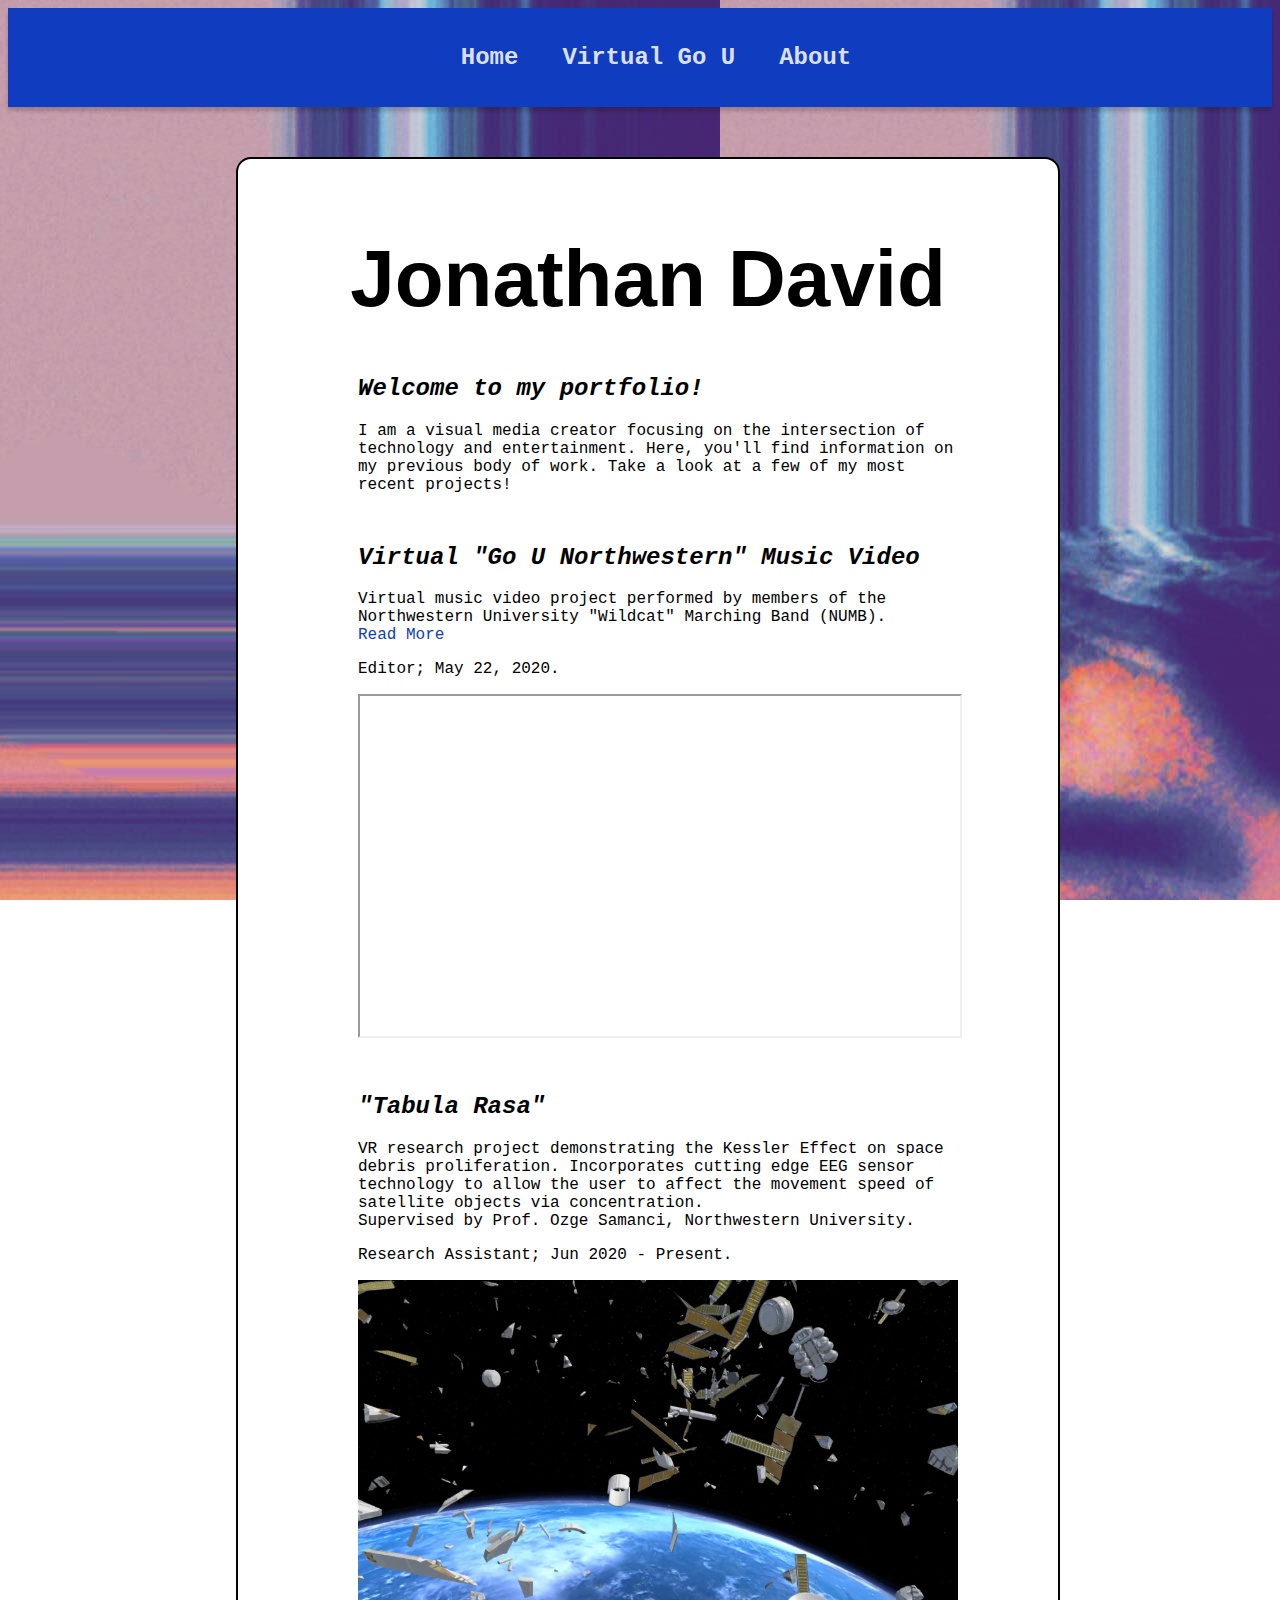
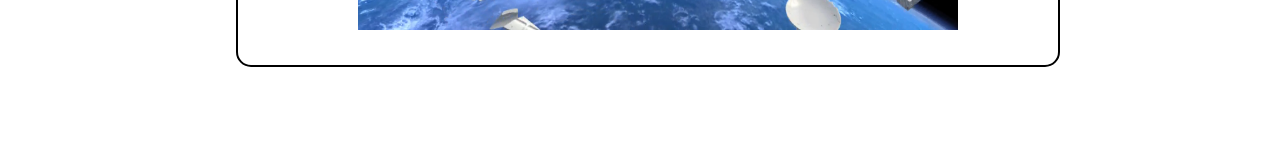
<file: index.html>
<!DOCTYPE html>
<html>
   <head>
      <title>Home - Jonathan David</title>
      <link rel="stylesheet" href="styles.css">
   </head>
   <body>
      <nav class = "top-nav" aria-labelledby="top nav bar">
        <ul>
          <li><a href="index.html" aria-current="page">Home</a></li>
          <li><a href="gouproject.html">Virtual Go U</a></li>
          <li><a href="about.html">About</a></li>
        </ul>
      </nav>
      <main>
        <div class="white-back">
          <h1 class="main-heading">Jonathan David</h1>
          <div class="text-column">
            <h2 class="content-heading">Welcome to my portfolio!</h2>
            <p>I am a visual media creator focusing on the intersection of technology and entertainment.
              Here, you'll find information on my previous body of work. Take a look at a few of my most recent projects!</p>
          </div>
          <div class="text-column">
            <h2 class="content-heading">Virtual "Go U Northwestern" Music Video</h2>
            <p>Virtual music video project performed by members of the Northwestern University "Wildcat" Marching Band (NUMB).
              <br><a href="gouproject.html">Read More</a></P>
            <p>Editor; May 22, 2020.</p>
            <iframe width="600" height="340" src="https://www.youtube.com/embed/B_dOpaBt9pw"></iframe>
          </div>
          <div class="text-column">
            <h2 class="content-heading">"Tabula Rasa"</h2>
            <p>VR research project demonstrating the Kessler Effect on space debris proliferation.
              Incorporates cutting edge EEG sensor technology to allow the user to affect the movement speed of satellite objects via concentration.
              <br>Supervised by Prof. Ozge Samanci, Northwestern University.</p>
            <p>Research Assistant; Jun 2020 - Present.</p>
            <img src="Debris1.png" alt="Screencap of 3D space debris models" width="600" height="350">
          </div>
        </div>
      </main>

   </body>
</html>
</file>
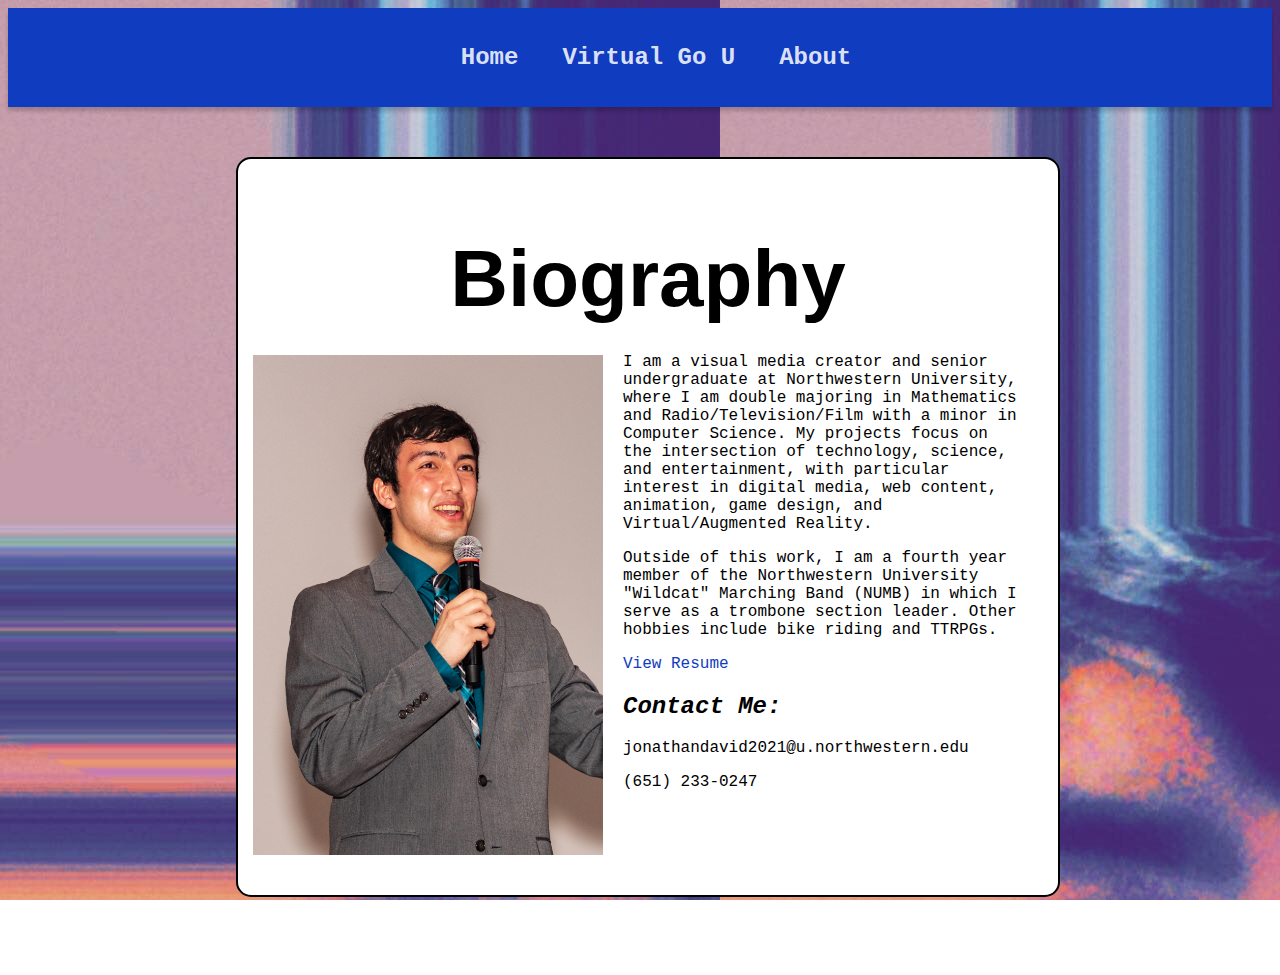
<file: about.html>
<!DOCTYPE html>
<html>
   <head>
      <title>About - Jonathan David</title>
      <link rel="stylesheet" href="styles.css">
   </head>
   <body>
      <nav class = "top-nav" aria-labelledby="top nav bar">
        <ul>
          <li><a href="index.html">Home</a></li>
          <li><a href="gouproject.html">Virtual Go U</a></li>
          <li><a href="about.html" aria-current="page">About</a></li>
        </ul>
      </nav>
      <main>
        <div class="white-back">
          <h1 class="main-heading">Biography</h1>
          <div class="about-wrapper">
            <img src="JonathanApplause2.jpg" height="500" width = "350" alt="Jonathan speaking into a microphone">
            <div class="about-text">
              <p>I am a visual media creator and senior undergraduate at Northwestern University, where I am
                double majoring in Mathematics and Radio/Television/Film with a minor in Computer Science.
                My projects focus on the intersection of technology, science, and entertainment, with particular
                interest in digital media, web content, animation, game design, and Virtual/Augmented Reality.</p>
              <p>Outside of this work, I am a fourth year member of the Northwestern University "Wildcat" Marching Band (NUMB) in which
                I serve as a trombone section leader. Other hobbies include bike riding and TTRPGs.</p>
              <a href="JonathanDavidResume2020.pdf">View Resume</a>
              <h2 class="content-heading">Contact Me:</h2>
              <p>jonathandavid2021@u.northwestern.edu</p>
              <p>(651) 233-0247</p>
            </div>
          </div>
        </div>

      </main>

   </body>
</html>
</file>
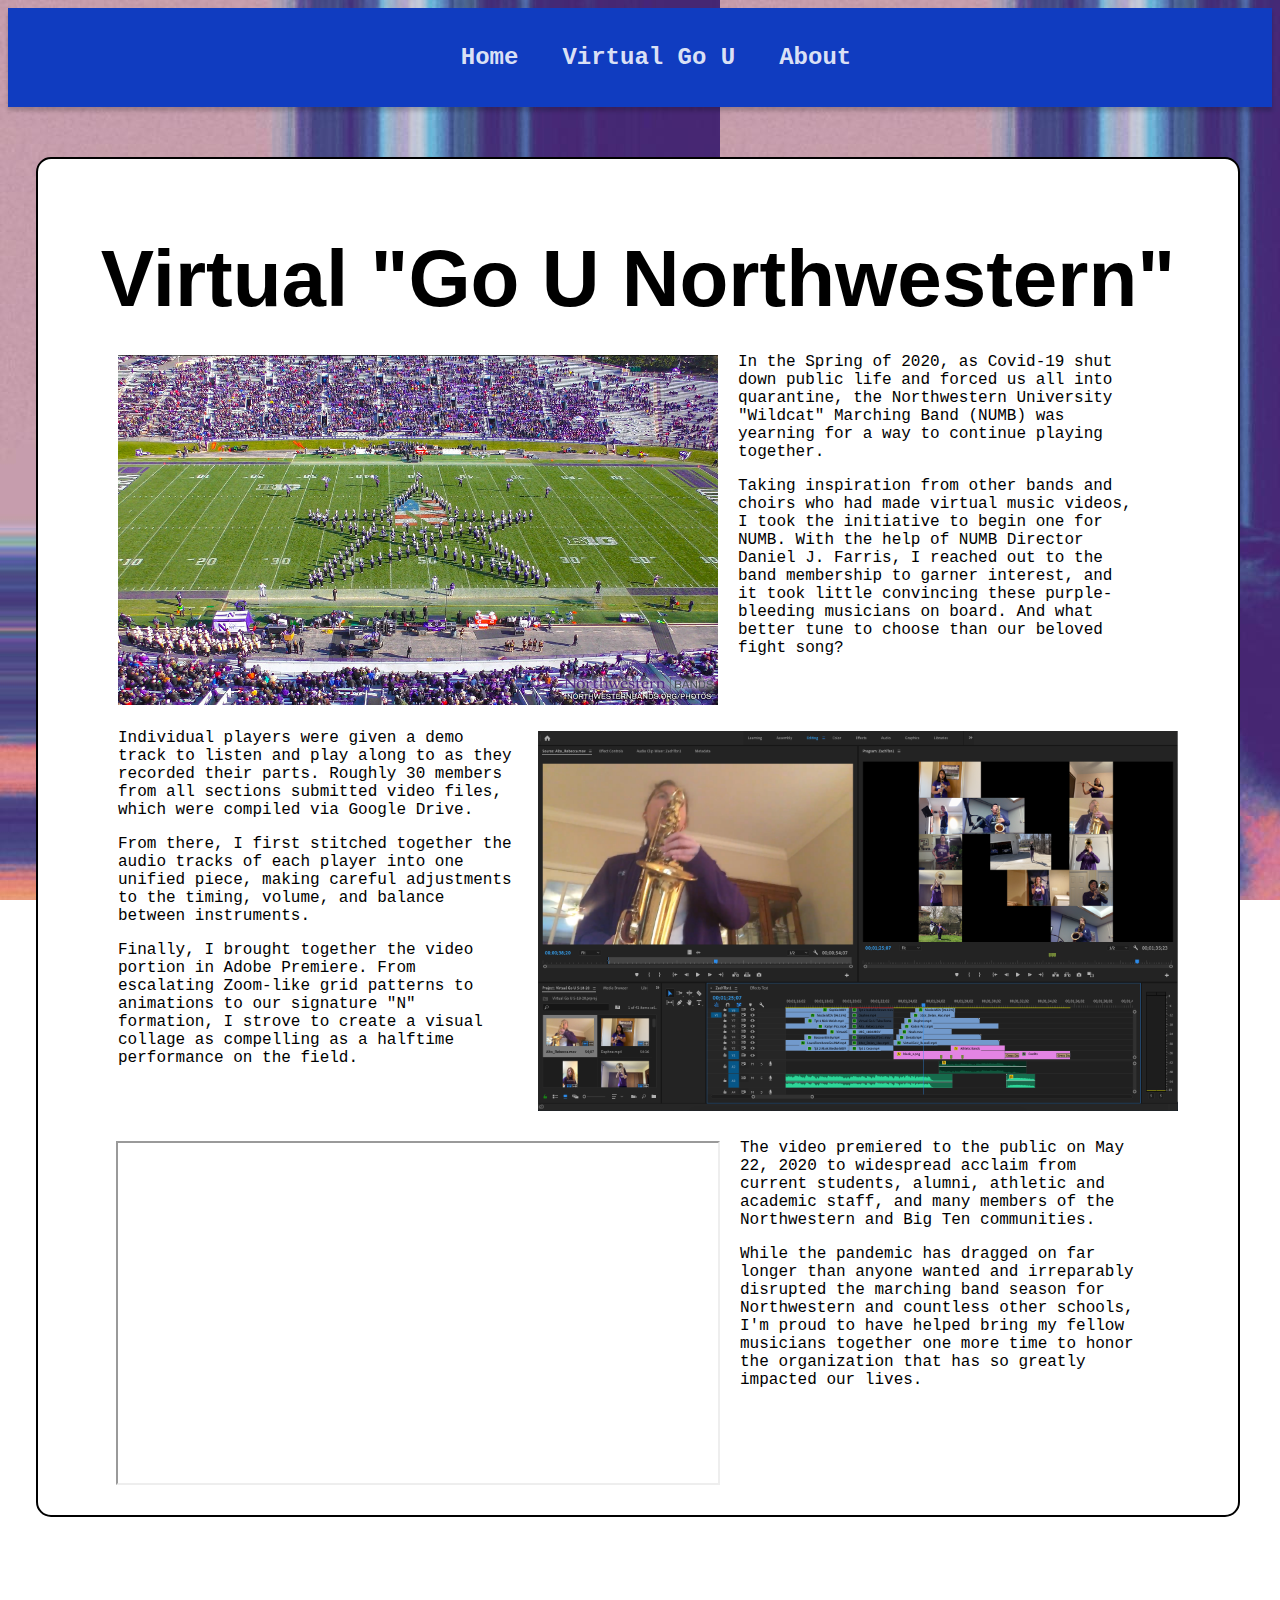
<file: gouproject.html>
<!DOCTYPE html>
<html>
   <head>
      <title>Virtual "Go U Northwestern"</title>
      <link rel="stylesheet" href="styles.css">
   </head>
   <body>
      <nav class = "top-nav" aria-labelledby="top nav bar">
        <ul>
          <li><a href="index.html">Home</a></li>
          <li><a href="gouproject.html" aria-current="page">Virtual Go U</a></li>
          <li><a href="about.html">About</a></li>
        </ul>
      </nav>
      <main>
        <div class="white-back" id="project-back">
          <h1 class="main-heading">Virtual "Go U Northwestern"</h1>
          <div class="about-wrapper">
            <img src="NUMBStar.png" height="350" width = "600" alt="NUMB marching in a star formation">
            <div class="about-text">
              <p>In the Spring of 2020, as Covid-19 shut down public life and forced us all into quarantine,
                the Northwestern University "Wildcat" Marching Band (NUMB) was yearning for a way to continue playing together.</p>
              <p>Taking inspiration from other bands and choirs who had made virtual music videos, I took the initiative to begin one for NUMB.
                With the help of NUMB Director Daniel J. Farris, I reached out to the band membership to garner interest, and it took little convincing
                these purple-bleeding musicians on board. And what better tune to choose than our beloved fight song?</p>
            </div>
          </div>
          <div class="about-wrapper">
            <div class="about-text">
              <p>Individual players were given a demo track to listen and play along to as they recorded their parts.
                Roughly 30 members from all sections submitted video files, which were compiled via Google Drive.</p>
              <p>From there, I first stitched together the audio tracks of each player into one unified piece, making
                careful adjustments to the timing, volume, and balance between instruments.</p>
              <p>Finally, I brought together the video portion in Adobe Premiere. From escalating Zoom-like grid patterns to animations
                to our signature "N" formation, I strove to create a visual collage as compelling as a halftime performance on the field.</p>
            </div>
            <img src="GoUPremiere.png" height="380" width = "640" alt="Project being edited in Adobe Premiere">
          </div>
          <div class="about-wrapper">
            <iframe width="600" height="340" src="https://www.youtube.com/embed/B_dOpaBt9pw"></iframe>
            <div class="about-text">
              <p>The video premiered to the public on May 22, 2020 to widespread acclaim from current students, alumni, athletic and academic staff,
                and many members of the Northwestern and Big Ten communities.</p>
              <p>While the pandemic has dragged on far longer than anyone wanted and irreparably disrupted the marching band season for Northwestern
                and countless other schools, I'm proud to have helped bring my fellow musicians together one more time to honor the organization
                that has so greatly impacted our lives.</p>
            </div>
          </div>
        </div>

      </main>

   </body>
</html>
</file>
<file: styles.css>
main {
  margin-top:  100px;
  margin-left: 2em;
}

body {
  background-image: url("https://jtd3307.github.io/JonathanBlur.JPG");
  background-repeat: repeat;
  background-attachment: fixed;
}

.white-back {
  background-color: white;
  width: 820px;
  position: relative;
  left: 50%;
  transform: translate(-420px, -50px);
  padding-bottom: 30px;
  padding-top: 20px;
  border: 2px solid black;
  border-radius: 15px;
}

#project-back {
  width: 1200px;
  transform: translate(-620px, -50px);
}

.main-heading {
  font-size: 500%;
  text-align: center;
  font-family: "Trebuchet MS", Helvetica, sans-serif;
  position: relative;
  margin-bottom: 30px;
}

.text-column {
  position: relative;
  left: 50%;
  transform: translateX(-290px);
  font-family: "Lucida Console", Monaco, monospace;
  margin-top: 50px;
  width: 600px;
  background-color: white;
}

.content-heading {
  font-style: italic;
}

nav.top-nav {
  background-color: #103cc0;
  display: flex;
  justify-content: center;
  box-shadow: 0px 4px 4px #0003;
  padding-left: 2em;
}

nav.top-nav ul {
  list-style: none;
}

nav.top-nav li {
  font-family: "Lucida Console", Monaco, monospace;
  font-weight: bold;
  font-size: 150%;
  color: #fffd;
  margin: 5px;
  display: inline-block;
  padding: 15px;
  user-select: none;
  position: relative;
  right: 20px;
}

nav.top-nav li:hover {
  text-decoration: underline;
}

nav.top-nav li:active {
  color: #fff;
}

a {
  color: #fffd;
  text-decoration: none;
}

.text-column a {
  color: #103cc0;
}

.text-column a:hover {
  text-decoration: underline;
}

.about-text a {
  color: #103cc0
}

.about-text a:hover {
  text-decoration: underline;
}

.top-nav .pulldown-menu {
  display: none;
  position: absolute;
  background-color: black;
  border: 1px solid #fffd;
  border-radius: 4px;
  top: 52px;
  left: 5px;
  width: 220px;
}

/*nav.top-nav .pulldown-menu li {
  color: #333;
  display: block;
  font-size: 100%;
  font-family: "Lucida Console", Monaco, monospace;
  font-weight: bold;
  position: relative;
  right: 50px;
}

nav.top-nav li:hover .pulldown-menu {
  display: block;
}*/

.about-wrapper {
  display: flex;
  justify-content: center;
}

.about-text {
  font-family: "Lucida Console", Monaco, monospace;
  margin: 20px;
  width: 400px;
  position: relative;
  bottom: 38px;
}
</file>
